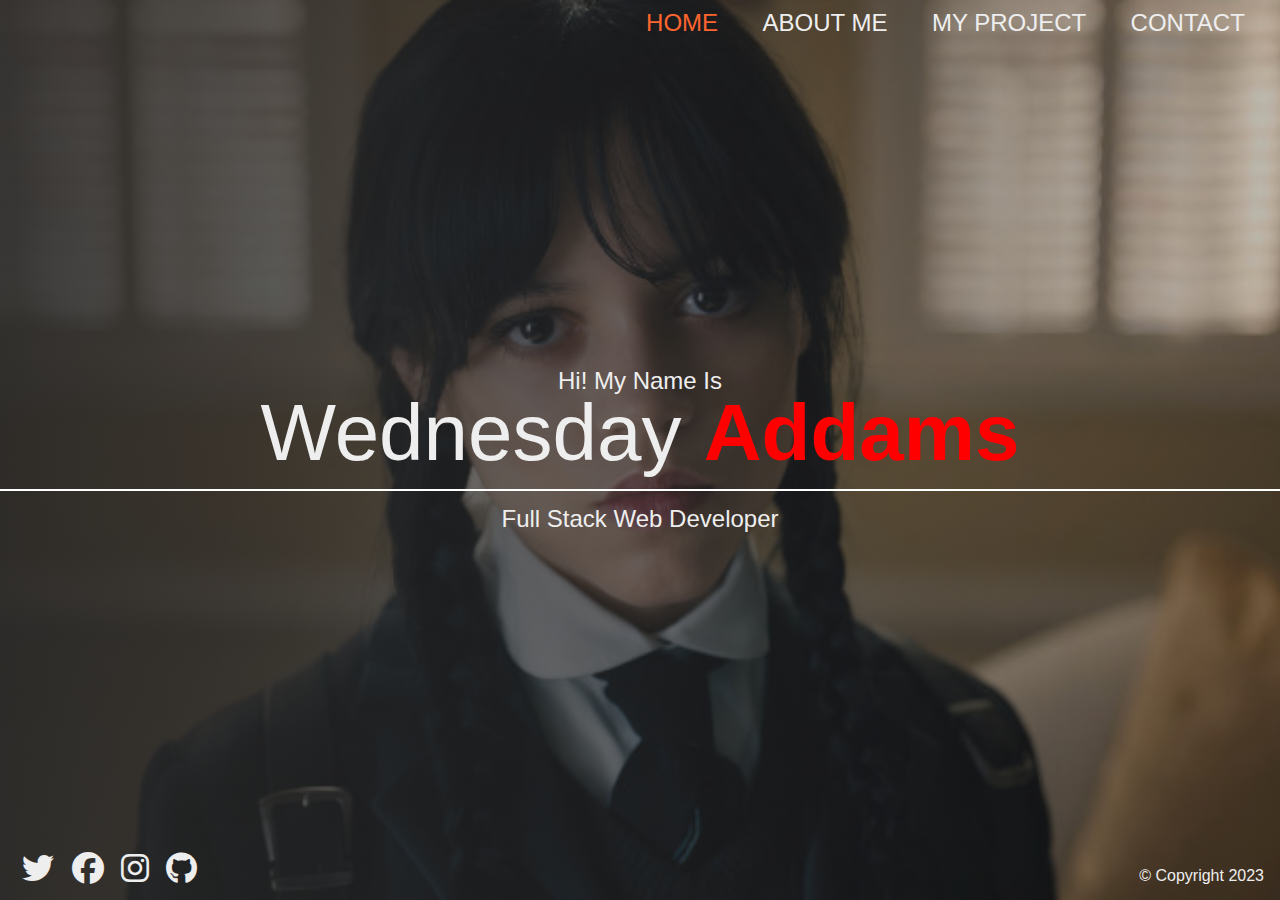
<file: index.html>
<!DOCTYPE html>
<html lang="en">
  <head>
    <meta charset="UTF-8" />
    <meta http-equiv="X-UA-Compatible" content="IE=edge" />
    <meta name="viewport" content="width=device-width, initial-scale=1.0" />
    <link rel="stylesheet" href="css/style.css" />
    <title>Document</title>
  </head>
  <body>
    <div class="home-bgImg-container">
      <!--! HOME NAV -->
      <nav class="nav">
        <ul class="nav__list">
          <li class="nav__item">
            <a href="index.html" class="nav__link nav__link--active">Home</a>
          </li>
          <li class="nav__item">
            <a href="about.html" class="nav__link">About Me</a>
          </li>
          <li class="nav__item">
            <a href="project.html" class="nav__link">My Project</a>
          </li>
          <li class="nav__item">
            <a href="contact.html" class="nav__link">Contact</a>
          </li>
        </ul>
      </nav>
      <!--! HOME MAIN -->
      <main class="home">
        <h2>Hi! My Name Is</h2>
        <h1 class="home__name">
          Wednesday <span class="home__name--last">Addams</span>
        </h1>
        <h2>Full Stack Web Developer</h2>
      </main>
      <!-- HOME FOOTER -->
      <footer class="horizontal">
        <div class="social-icons">
          <a href="#">
            <i class="fab fa-twitter fa-2x"></i>
          </a>
          <a href="#">
            <i class="fab fa-facebook fa-2x"></i>
          </a>
          <a href="#">
            <i class="fab fa-instagram fa-2x"></i>
          </a>
          <a href="#">
            <i class="fab fa-github fa-2x"></i>
          </a>
        </div>
        <div class="copyright">&copy; Copyright 2023</div>
      </footer>
    </div>
  </body>
</html>
</file>
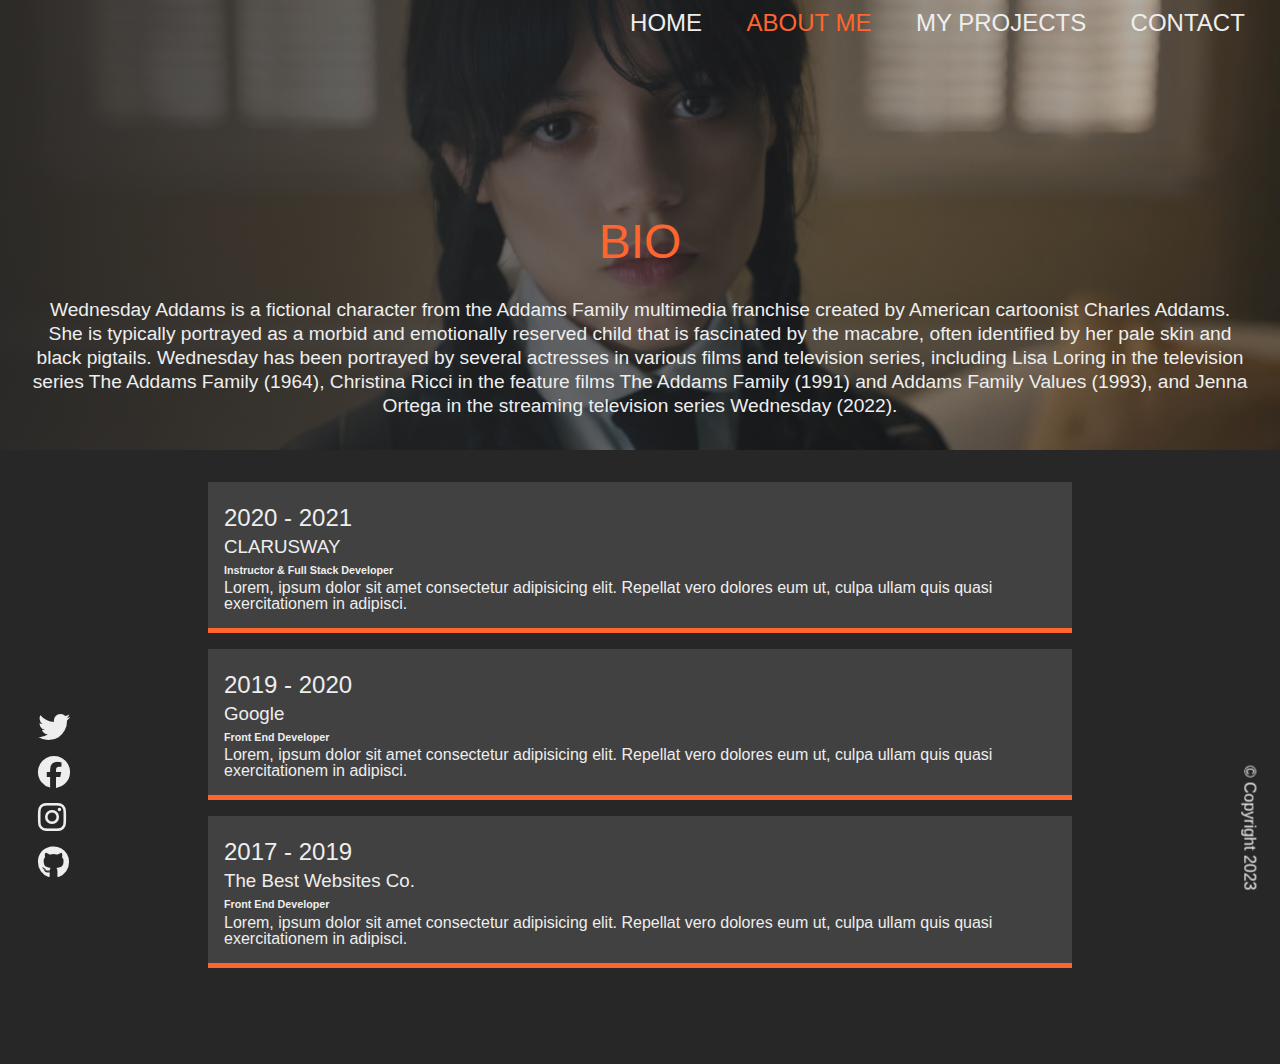
<file: about.html>
<!DOCTYPE html>
<html lang="en">
  <head>
    <meta charset="UTF-8" />
    <meta http-equiv="X-UA-Compatible" content="IE=edge" />
    <meta name="viewport" content="width=device-width, initial-scale=1.0" />

    <link rel="stylesheet" href="css/style.css" />
    <title>Portfolio-About</title>
  </head>
  <body>
    <div class="about-bgImg-container">
      <!-- ABOUT NAV -->
      <nav class="nav">
        <ul class="nav__list">
          <li class="nav__item">
            <a href="index.html" class="nav__link">Home</a>
          </li>
          <li class="nav__item">
            <a href="about.html" class="nav__link nav__link--active"
              >About Me</a
            >
          </li>
          <li class="nav__item">
            <a href="projects.html" class="nav__link">My Projects</a>
          </li>
          <li class="nav__item">
            <a href="contact.html" class="nav__link">Contact</a>
          </li>
        </ul>
      </nav>

      <div class="about__bio-image">
        <h2>BIO</h2>
        <p>
          Wednesday Addams is a fictional character from the Addams Family
          multimedia franchise created by American cartoonist Charles Addams.
          She is typically portrayed as a morbid and emotionally reserved child
          that is fascinated by the macabre, often identified by her pale skin
          and black pigtails. Wednesday has been portrayed by several actresses
          in various films and television series, including Lisa Loring in the
          television series The Addams Family (1964), Christina Ricci in the
          feature films The Addams Family (1991) and Addams Family Values
          (1993), and Jenna Ortega in the streaming television series Wednesday
          (2022).
        </p>
      </div>
    </div>

    <!--! ABOUT MAIN -->

    <main class="about">
      <div class="about__container">
        <div class="about__job">
          <h2 class="text-secondary">2020 - 2021</h2>
          <h3>CLARUSWAY</h3>
          <h6>Instructor & Full Stack Developer</h6>
          <p>
            Lorem, ipsum dolor sit amet consectetur adipisicing elit. Repellat
            vero dolores eum ut, culpa ullam quis quasi exercitationem in
            adipisci.
          </p>
        </div>
        <div class="about__job">
          <h2 class="text-secondary">2019 - 2020</h2>
          <h3>Google</h3>
          <h6>Front End Developer</h6>
          <p>
            Lorem, ipsum dolor sit amet consectetur adipisicing elit. Repellat
            vero dolores eum ut, culpa ullam quis quasi exercitationem in
            adipisci.
          </p>
        </div>
        <div class="about__job">
          <h2 class="text-secondary">2017 - 2019</h2>
          <h3>The Best Websites Co.</h3>
          <h6>Front End Developer</h6>
          <p>
            Lorem, ipsum dolor sit amet consectetur adipisicing elit. Repellat
            vero dolores eum ut, culpa ullam quis quasi exercitationem in
            adipisci.
          </p>
        </div>
      </div>
    </main>

    <!-- ABOUT FOOTER -->
    <footer class="vertical">
      <div class="social-icons">
        <a href="#">
          <i class="fab fa-twitter fa-2x"></i>
        </a>
        <a href="#">
          <i class="fab fa-facebook fa-2x"></i>
        </a>
        <a href="#">
          <i class="fab fa-instagram fa-2x"></i>
        </a>
        <a href="#">
          <i class="fab fa-github fa-2x"></i>
        </a>
      </div>
      <div class="copyright">&copy; Copyright 2023</div>
    </footer>
  </body>
</html>
</file>
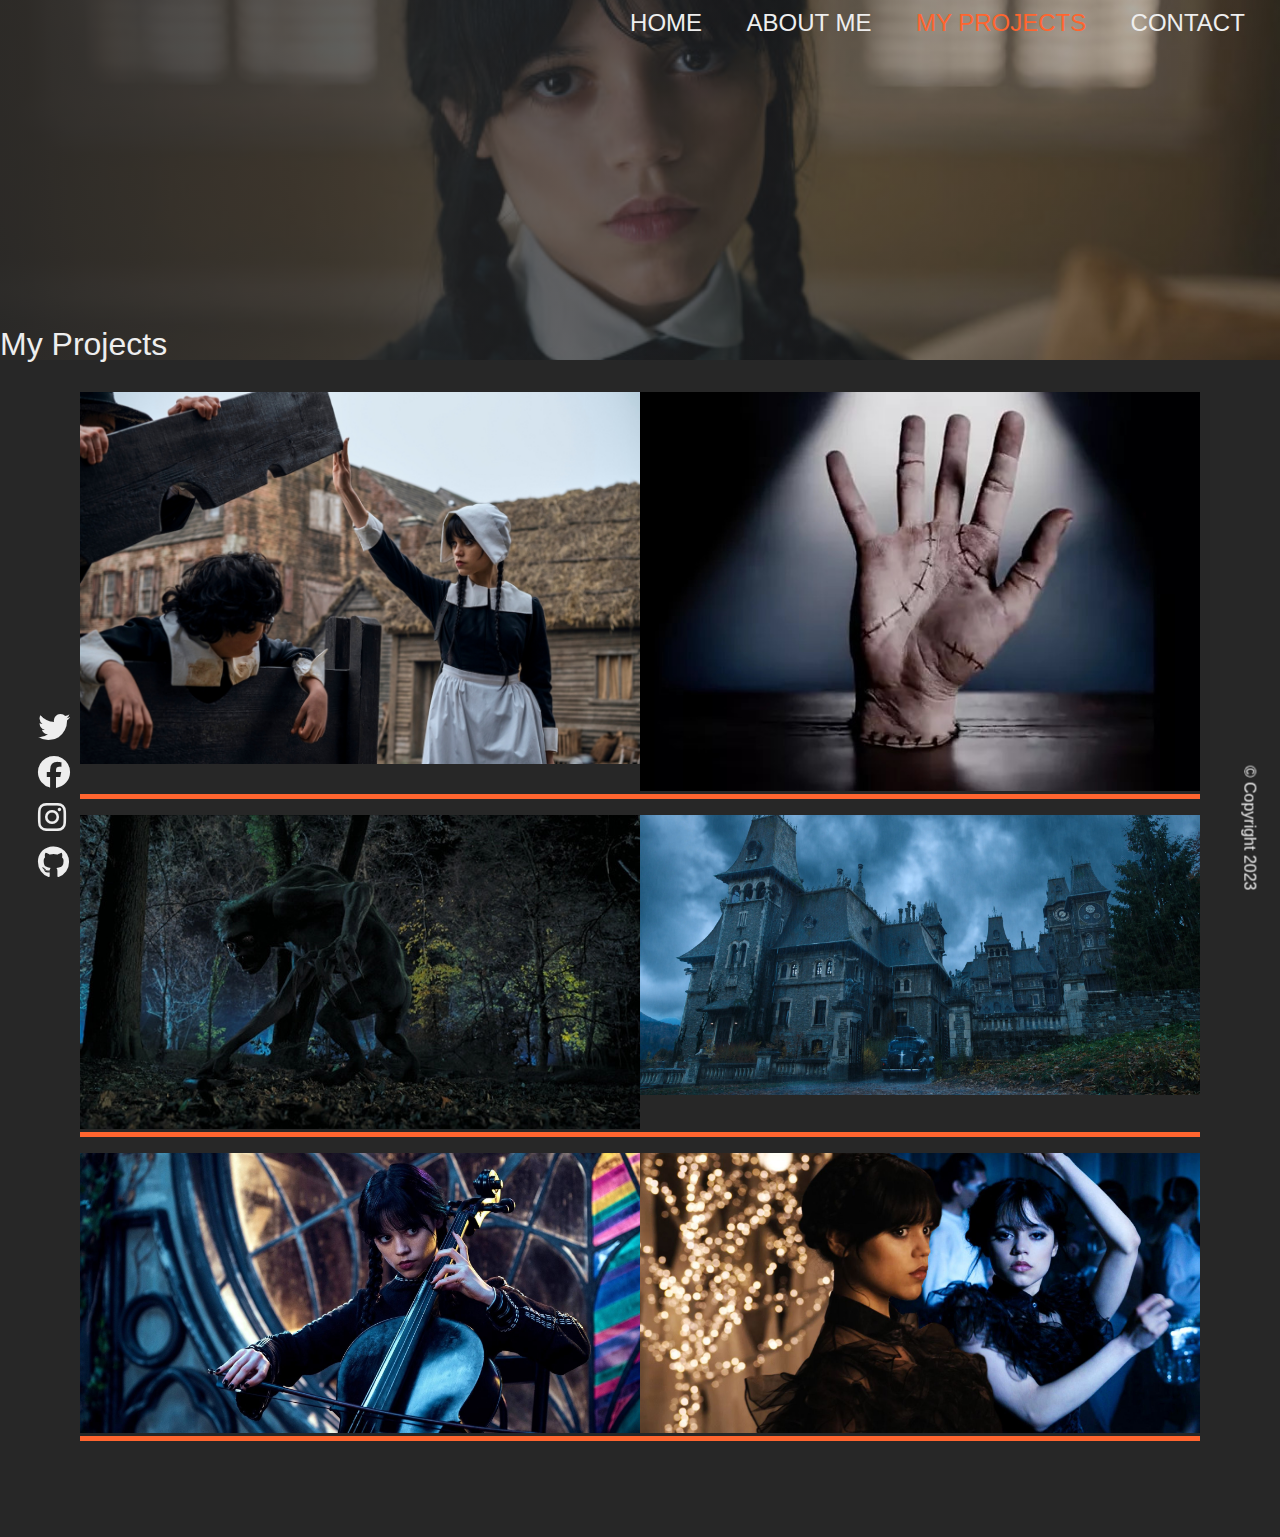
<file: projects.html>
<!DOCTYPE html>
<html lang="en">
  <head>
    <meta charset="UTF-8" />
    <meta name="viewport" content="width=device-width, initial-scale=1.0" />
    <meta http-equiv="X-UA-Compatible" content="ie=edge" />

    <link rel="stylesheet" href="css/style.css" />
    <title>Portfolio-Projects</title>
  </head>
  <body>
    <div class="project-bgImg-container">
      <!-- PROJECT NAV -->
      <nav class="nav">
        <ul class="nav__list">
          <li class="nav__item">
            <a href="index.html" class="nav__link">Home</a>
          </li>
          <li class="nav__item">
            <a href="about.html" class="nav__link">About Me</a>
          </li>
          <li class="nav__item">
            <a href="projects.html" class="nav__link nav__link--active"
              >My Projects</a
            >
          </li>
          <li class="nav__item">
            <a href="contact.html" class="nav__link">Contact</a>
          </li>
        </ul>
      </nav>

      <div class="projects__bio-image">
        <h1>My Projects</h1>
      </div>
    </div>

    <!-- PROJECT MAIN -->
    <main class="projects">
      <div class="projects__items">
        <div class="projects__item">
          <img src="img/project-1.jpg" alt="My Project" />
        </div>

        <div class="projects__item">
          <img src="img/project-2.jpg" alt="My Project" />
        </div>
        <div class="projects__item">
          <img src="img/project-3.jpg" alt="My Project" />
        </div>
        <div class="projects__item">
          <img src="img/project-4.jpg" alt="My Project" />
        </div>

        <div class="projects__item">
          <img src="img/project-5.jpg" alt="My Project" />
        </div>
        <div class="projects__item">
          <img src="img/project-6.jpg" alt="My Project" />
        </div>
      </div>
    </main>

    <!-- PROJECT FOOTER -->
    <footer class="vertical">
      <div class="social-icons">
        <a href="#">
          <i class="fab fa-twitter fa-2x"></i>
        </a>
        <a href="#">
          <i class="fab fa-facebook fa-2x"></i>
        </a>
        <a href="#">
          <i class="fab fa-instagram fa-2x"></i>
        </a>
        <a href="#">
          <i class="fab fa-github fa-2x"></i>
        </a>
      </div>

      <div class="copyright">&copy; Copyright 2023</div>
    </footer>
  </body>
</html>
</file>
<file: css/style.css>
@import url(https://cdnjs.cloudflare.com/ajax/libs/font-awesome/6.2.1/css/all.min.css);
* {
  margin: 0;
  padding: 0;
  box-sizing: border-box;
}

.about-bgImg-container {
  height: 50vh;
  width: 100%;
  background: linear-gradient(to right, rgba(39, 39, 39, 0.9), rgba(39, 39, 39, 0.3)), url("../img/model-1.jpg");
  background-position: center center;
  background-size: cover;
  display: flex;
  flex-direction: column;
  justify-content: space-between;
}
.about-bgImg-container .about__bio-image {
  text-align: center;
}
.about-bgImg-container .about__bio-image h2 {
  font-size: 3rem;
  color: #ff652f;
}
.about-bgImg-container .about__bio-image p {
  font-size: 1.2rem;
  margin: 2rem;
  line-height: 1.5rem;
}

.about__container {
  /*  border: 2px solid red; */
  width: 70vw;
  margin: 2rem auto;
}
.about .about__job {
  margin: 1rem;
  background-color: #414141;
  padding: 1rem;
  border-bottom: 5px solid #ff652f;
}
.about .about__job h2,
.about .about__job h3 {
  margin: 0.5rem 0;
}
.about .about__job h6 {
  margin: 0.3rem 0;
}

.contact-bgImg-container {
  height: 100vh;
  width: 100%;
  background: linear-gradient(to right, rgba(39, 39, 39, 0.9), rgba(39, 39, 39, 0.3)), url("../img/model-1.jpg");
  background-position: center center;
  background-size: cover;
}
.contact-bgImg-container nav {
  /* border: 2px solid red; */
  height: 40vh;
}

.contact {
  /*  border: 2px solid red; */
  height: 40vh;
  display: flex;
  flex-direction: column;
  justify-content: center;
  text-align: center;
}
.contact h2 {
  font-size: 3rem;
  margin-bottom: 2rem;
}
.contact__list {
  display: flex;
  flex-direction: column;
  flex-wrap: wrap;
  font-size: 1.5rem;
  gap: 2.5rem 2rem;
  justify-content: center;
  align-items: center;
}
.contact .text-secondary {
  color: #ff652f;
}

.home-bgImg-container {
  height: 100vh;
  width: 100%;
  background: linear-gradient(to right, rgba(39, 39, 39, 0.9), rgba(39, 39, 39, 0.3)), url("../img/model-1.jpg");
  background-position: center center;
  background-size: cover;
}

.home {
  /*   border: 2px solid red;
  */
  height: 80vh;
  display: flex;
  flex-direction: column;
  justify-content: center;
  text-align: center;
}
.home__name {
  font-size: 5rem;
  padding-bottom: 1rem;
  margin-bottom: 1rem;
  border-bottom: 2px solid #fff;
}
.home__name--last {
  color: red;
  font-weight: 700;
}

.project-bgImg-container {
  /* border: 2px solid red; */
  height: 40vh;
  width: 100%;
  background: linear-gradient(to right, rgba(39, 39, 39, 0.9), rgba(39, 39, 39, 0.3)), url("../img/model-1.jpg");
  background-position: center center;
  background-size: cover;
  display: flex;
  flex-direction: column;
  justify-content: space-between;
}
.project-bgImg-container .project-bio-image {
  text-align: center;
  margin-bottom: 0.5rem;
}

.projects__items {
  width: 100%;
  display: flex;
  flex-wrap: wrap;
  justify-content: center;
  padding: 2rem 5rem;
  gap: 1rem 0;
}
.projects__item {
  width: 100%;
  cursor: pointer;
  border-bottom: 5px solid #ff652f;
  position: relative;
}
.projects__item img {
  width: 100%;
}
.projects__item::after {
  content: "";
  width: 100%;
  height: 100%;
  background-color: #ff652f;
  position: absolute;
  left: 0;
  opacity: 0;
  transition: all 0.5s;
}
.projects__item:hover::after {
  opacity: 0.7;
}

.link-style a, footer.middle a, footer.vertical .social-icons a, footer.horizontal a {
  padding: 0.4rem;
  transition: all 1s;
}
.link-style a:hover, footer.middle a:hover, footer.vertical .social-icons a:hover, footer.horizontal a:hover {
  color: #ff652f;
}

footer.horizontal {
  /*   border: 2px solid red; */
  height: 10vh;
  display: flex;
  justify-content: space-between;
  align-items: flex-end;
  padding: 1rem;
}

footer.vertical {
  /*   border: 2px solid black; */
  display: flex;
  justify-content: space-between;
  align-items: flex-end;
  padding: 2rem;
}
footer.vertical .social-icons {
  display: flex;
  flex-direction: column;
  position: fixed;
  bottom: 1rem;
}
footer.vertical .copyright {
  position: fixed;
  bottom: 1rem;
  right: 3rem;
  transform: rotate(90deg) translate(-3rem, -5rem);
  /* writing-mode: vertical-lr; */
}

footer.middle {
  /*   border: 2px solid red; */
  height: 20vh;
  display: flex;
  flex-direction: column;
  justify-content: flex-start;
  align-items: center;
  padding: 1rem;
  gap: 1rem;
}

.nav {
  /* border: 2px solid red; */
  height: 10vh;
  padding: 1rem;
}
.nav__list {
  text-align: right;
}
.nav__item {
  display: inline;
  padding: 1rem;
}
.nav__link {
  font-size: 1rem;
  text-transform: uppercase;
  font-weight: 500;
  font-family: "Segoe UI", Tahoma, Geneva, Verdana, sans-serif;
  /*  transition: all 1s; */
  transition: all 1s;
}
.nav__link:hover {
  color: blue;
}
.nav__link--active {
  color: #ff652f;
}

@media screen and (min-width: 0px) {
  .nav {
    padding: 0.5rem;
  }
  .nav__list {
    text-align: center;
  }
  .nav__item {
    padding-right: 0.7rem;
  }
  .nav .nav__link {
    font-size: 0.9rem;
  }
  .contact h2 {
    font-size: 2rem;
    margin-bottom: 1rem;
  }
  .contact__list {
    gap: 2rem 1.2rem;
    font-size: 1.2rem;
  }
}
@media screen and (min-width: 576px) {
  .nav {
    padding: 0.7rem;
  }
  .nav__list {
    text-align: right;
  }
  .nav__item {
    padding-right: 1rem;
  }
  .nav .nav__link {
    font-size: 1rem;
  }
  .contact h2 {
    font-size: 2.5rem;
    margin-bottom: 1.5rem;
  }
  .contact__list {
    gap: 2.5rem 2rem;
    font-size: 1.5rem;
  }
}
@media screen and (min-width: 768px) {
  .nav__item {
    padding-right: 1.3rem;
  }
  .nav .nav__link {
    font-size: 1.3rem;
  }
  .projects__item {
    width: 100%;
  }
}
@media screen and (min-width: 1024px) {
  .nav__item {
    padding-right: 1.5rem;
  }
  .nav .nav__link {
    font-size: 1.5rem;
  }
  .projects__item {
    width: 50%;
  }
  .contact__list {
    flex-direction: row;
  }
}
@media screen and (min-width: 1600px) {
  .projects__item {
    width: 33%;
  }
}
body {
  font-family: "Segoe UI", Tahoma, Geneva, Verdana, sans-serif;
  line-height: 1;
  color: #eee;
  height: 100vh;
  background-color: #272727;
}

a {
  text-decoration: none;
  color: #eee;
}

h1,
h2,
h3 {
  font-weight: 400;
}

/*# sourceMappingURL=main.css.map */
</file>
